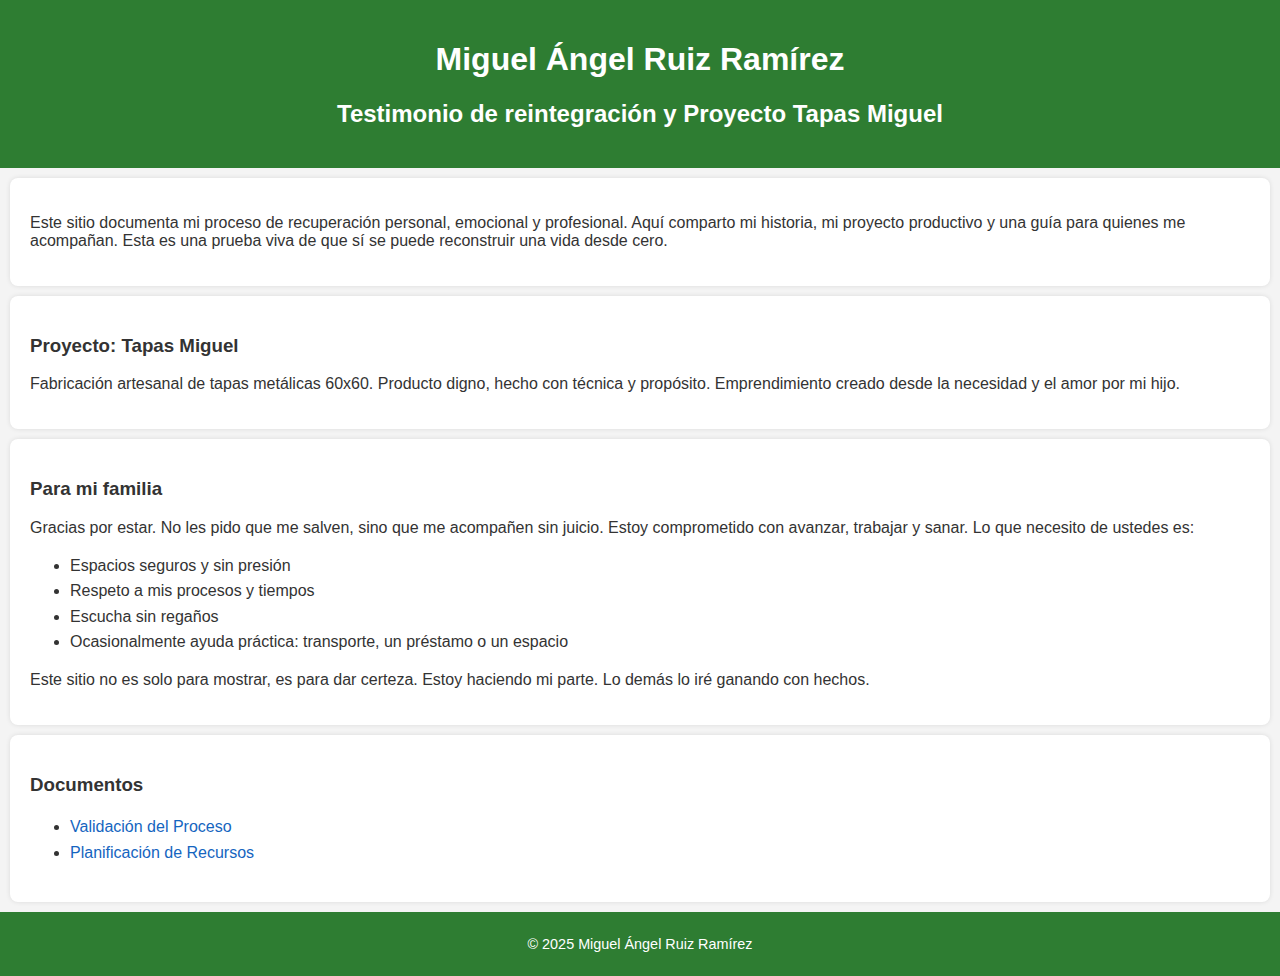
<file: index.html>
<!DOCTYPE html>
<html lang="es">
<head>
    <meta charset="UTF-8">
    <meta name="viewport" content="width=device-width, initial-scale=1.0">
    <title>Miguel Ruiz | Testimonio y Proyecto</title>
    <link rel="stylesheet" href="css/style.css">
</head>
<body>
    <header>
        <h1>Miguel Ángel Ruiz Ramírez</h1>
        <h2>Testimonio de reintegración y Proyecto Tapas Miguel</h2>
    </header>

    <section class="intro">
        <p>Este sitio documenta mi proceso de recuperación personal, emocional y profesional. Aquí comparto mi historia, mi proyecto productivo y una guía para quienes me acompañan. Esta es una prueba viva de que sí se puede reconstruir una vida desde cero.</p>
    </section>

    <section class="proyecto">
        <h3>Proyecto: Tapas Miguel</h3>
        <p>Fabricación artesanal de tapas metálicas 60x60. Producto digno, hecho con técnica y propósito. Emprendimiento creado desde la necesidad y el amor por mi hijo.</p>
    </section>

    <section class="familia">
        <h3>Para mi familia</h3>
        <p>Gracias por estar. No les pido que me salven, sino que me acompañen sin juicio. Estoy comprometido con avanzar, trabajar y sanar. Lo que necesito de ustedes es:</p>
        <ul>
            <li>Espacios seguros y sin presión</li>
            <li>Respeto a mis procesos y tiempos</li>
            <li>Escucha sin regaños</li>
            <li>Ocasionalmente ayuda práctica: transporte, un préstamo o un espacio</li>
        </ul>
        <p>Este sitio no es solo para mostrar, es para dar certeza. Estoy haciendo mi parte. Lo demás lo iré ganando con hechos.</p>
    </section>

    <section class="descargas">
        <h3>Documentos</h3>
        <ul>
            <li><a href="docs/VALIDACION_PROCESO_MIGUEL.txt" download>Validación del Proceso</a></li>
            <li><a href="docs/PLAN_RECURSOS_MIGUEL.txt" download>Planificación de Recursos</a></li>
        </ul>
    </section>

    <footer>
        <p>&copy; 2025 Miguel Ángel Ruiz Ramírez</p>
    </footer>
</body>
</html>
</file>
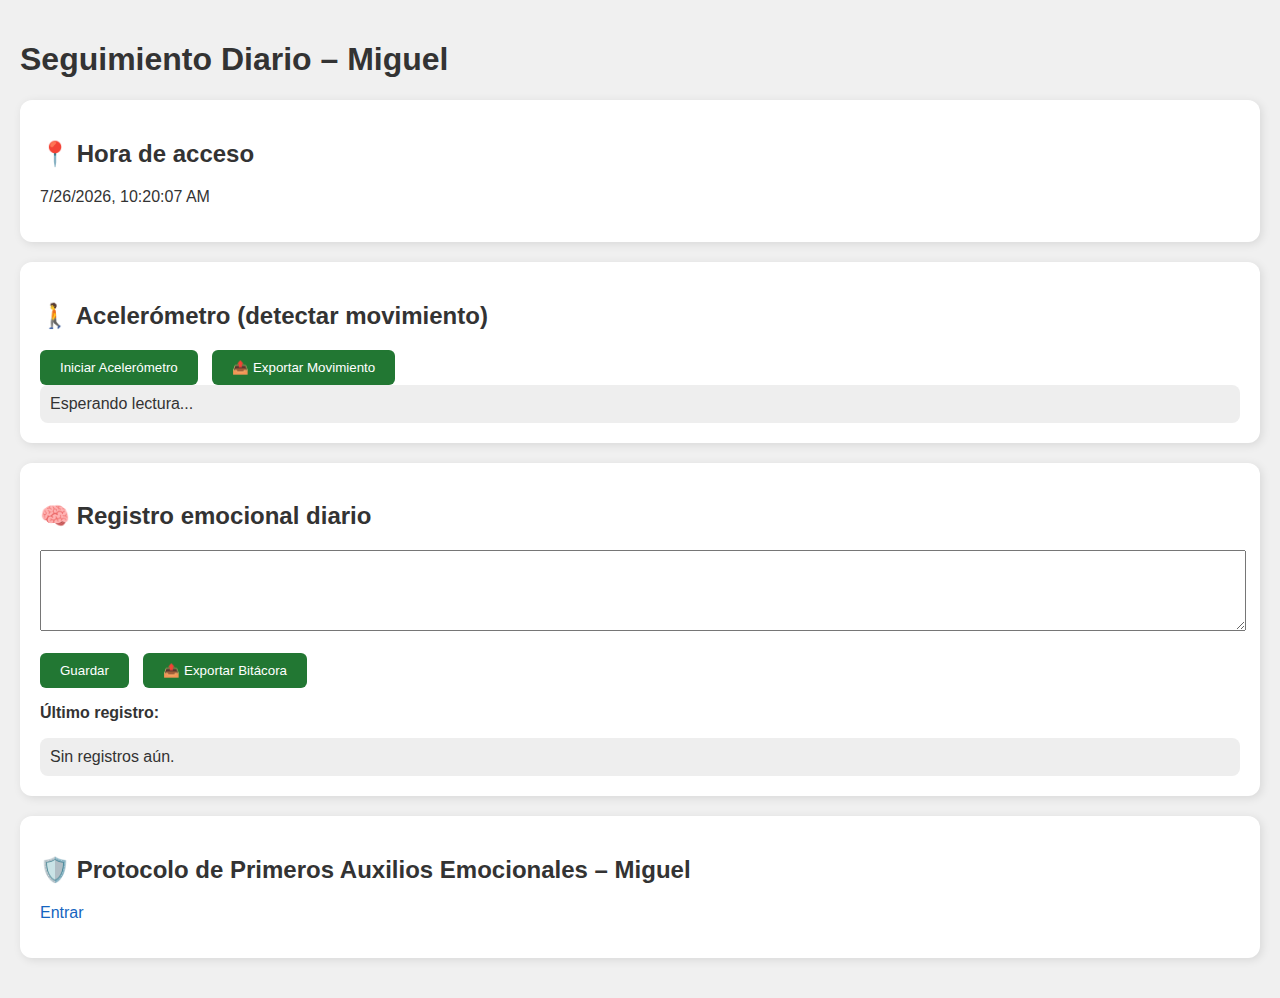
<file: seguimiento/index.html>
<!DOCTYPE html>
<html lang="es">
<head>
    <meta charset="UTF-8">
    <title>Seguimiento Diario - Miguel</title>
    <link rel="stylesheet" href="../css/style.css">
    <style>
        body { font-family: sans-serif; padding: 20px; background: #f0f0f0; }
        .card { background: white; padding: 20px; border-radius: 12px; margin-bottom: 20px; box-shadow: 2px 2px 10px rgba(0,0,0,0.1); }
        button { padding: 10px 20px; border: none; background: #227733; color: white; border-radius: 6px; cursor: pointer; margin-right: 10px;}
        #logs, #acelerometro { white-space: pre-wrap; background: #eee; padding: 10px; border-radius: 8px; }
    </style>
</head>
<body>
    <h1>Seguimiento Diario – Miguel</h1>

    <div class="card">
        <h2>📍 Hora de acceso</h2>
        <p id="hora"></p>
    </div>

    <div class="card">
        <h2>🚶 Acelerómetro (detectar movimiento)</h2>
        <button onclick="iniciarAcelerometro()">Iniciar Acelerómetro</button>
        <button onclick="exportarMovimiento()">📤 Exportar Movimiento</button>
        <div id="acelerometro">Esperando lectura...</div>
    </div>

    <div class="card">
        <h2>🧠 Registro emocional diario</h2>
        <textarea id="estadoEmocional" rows="5" style="width:100%"></textarea><br><br>
        <button onclick="guardarEmocional()">Guardar</button>
        <button onclick="exportarBitacora()">📤 Exportar Bitácora</button>
        <p><strong>Último registro:</strong></p>
        <div id="logs"></div>
    </div>

    <script>
        document.getElementById("hora").textContent = new Date().toLocaleString();

        let registrosMovimiento = [];

        function iniciarAcelerometro() {
            registrosMovimiento = [];

            if (window.DeviceMotionEvent) {
                window.addEventListener("devicemotion", (event) => {
                    const x = event.acceleration.x?.toFixed(2);
                    const y = event.acceleration.y?.toFixed(2);
                    const z = event.acceleration.z?.toFixed(2);
                    const tiempo = new Date().toLocaleTimeString();

                    const linea = `${tiempo} -> x=${x}, y=${y}, z=${z}`;
                    registrosMovimiento.push(linea);

                    document.getElementById("acelerometro").textContent = linea;
                });
            } else {
                document.getElementById("acelerometro").textContent = "Tu navegador no soporta esta función.";
            }
        }

        function exportarMovimiento() {
            if (registrosMovimiento.length === 0) {
                alert("No hay datos de movimiento registrados aún.");
                return;
            }

            const texto = registrosMovimiento.join("\n");
            const blob = new Blob([texto], { type: "text/plain" });
            const url = URL.createObjectURL(blob);

            const a = document.createElement("a");
            a.href = url;
            a.download = "movimiento_miguel.txt";
            a.click();

            URL.revokeObjectURL(url);
        }

        function guardarEmocional() {
            const entrada = document.getElementById("estadoEmocional").value;
            const fecha = new Date().toLocaleString();
            const registro = `${fecha} - ${entrada}\n`;
            const existentes = localStorage.getItem("bitacora") || "";
            localStorage.setItem("bitacora", registro + existentes);
            mostrarLogs();
        }

        function exportarBitacora() {
            const logs = localStorage.getItem("bitacora") || "Sin registros aún.";
            const blob = new Blob([logs], { type: "text/plain" });
            const url = URL.createObjectURL(blob);

            const a = document.createElement("a");
            a.href = url;
            a.download = "bitacora_miguel.txt";
            a.click();

            URL.revokeObjectURL(url);
        }

        function mostrarLogs() {
            const logs = localStorage.getItem("bitacora") || "Sin registros aún.";
            document.getElementById("logs").textContent = logs;
        }

        mostrarLogs();
    </script>

    <div class="card">
        <h2>🛡️ Protocolo de Primeros Auxilios Emocionales – Miguel</h2>
        <p><a href="https://miguelangelkatofull.github.io/sitio_miguel_modo_noche/">Entrar</p>
    <!--SCRIPT SEGUIMIENTO ACELEROMETRO Y REGISTRO-->
    <script>
        document.getElementById("hora").textContent = new Date().toLocaleString();

        function iniciarAcelerometro() {
            if (window.DeviceMotionEvent) {
                window.addEventListener("devicemotion", (event) => {
                    const x = event.acceleration.x?.toFixed(2);
                    const y = event.acceleration.y?.toFixed(2);
                    const z = event.acceleration.z?.toFixed(2);
                    document.getElementById("acelerometro").textContent = `Movimiento detectado: x=${x}, y=${y}, z=${z}`;
                });
            } else {
                document.getElementById("acelerometro").textContent = "Tu navegador no soporta esta función.";
            }
        }

        function guardarEmocional() {
            const entrada = document.getElementById("estadoEmocional").value;
            const fecha = new Date().toLocaleString();
            const registro = `${fecha} - ${entrada}
`;
            const existentes = localStorage.getItem("bitacora") || "";
            localStorage.setItem("bitacora", registro + existentes);
            mostrarLogs();
        }

        function mostrarLogs() {
            const logs = localStorage.getItem("bitacora") || "Sin registros aún.";
            document.getElementById("logs").textContent = logs;
        }

        mostrarLogs();
    </script>

</body>
</html>
</file>
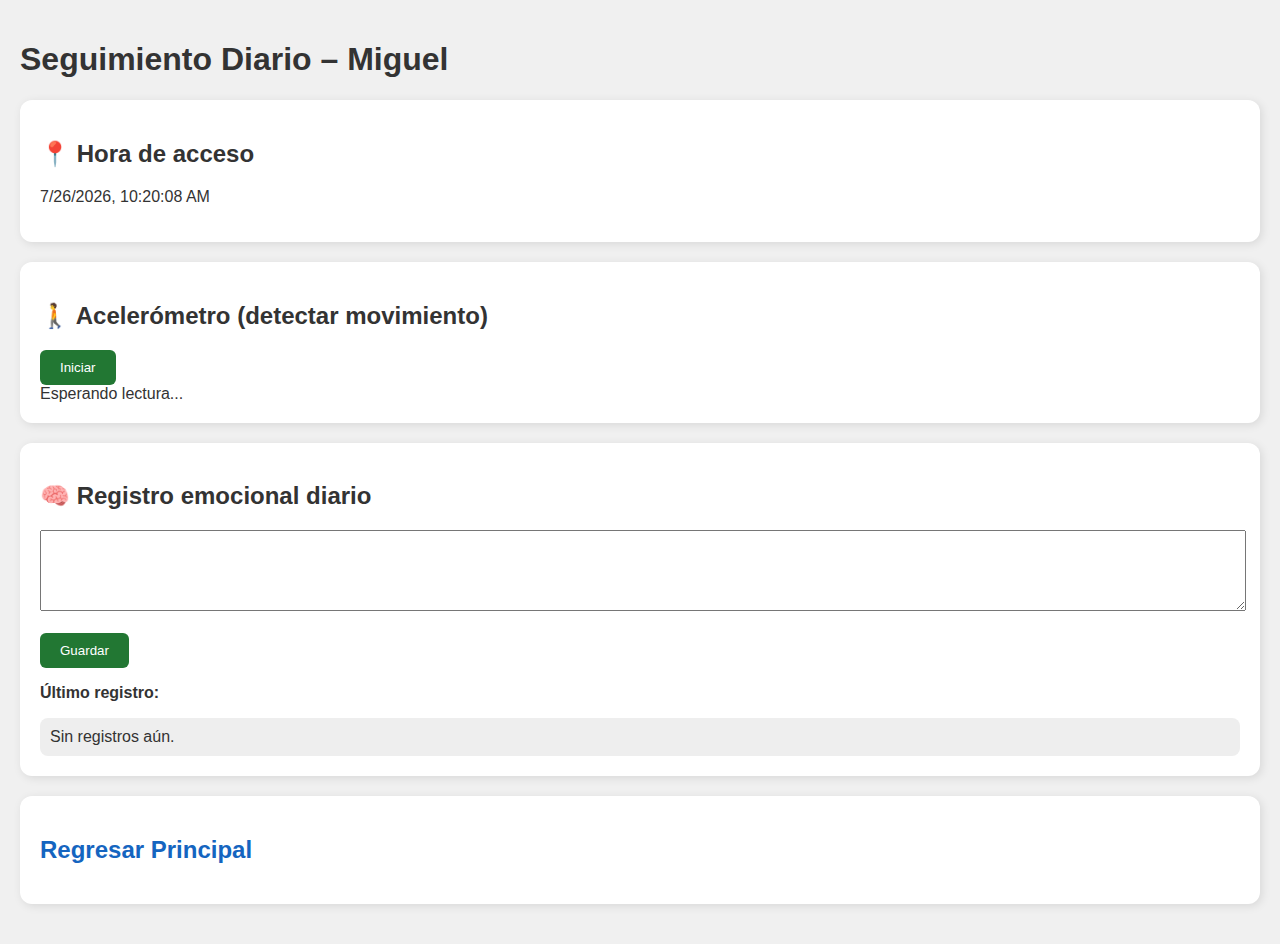
<file: seguimiento/seguimiento.html>
<!DOCTYPE html>
<html lang="es">
<head>
    <meta charset="UTF-8">
    <title>Seguimiento Diario - Miguel</title>
    <link rel="stylesheet" href="../css/style.css">
    <style>
        body { font-family: sans-serif; padding: 20px; background: #f0f0f0; }
        .card { background: white; padding: 20px; border-radius: 12px; margin-bottom: 20px; box-shadow: 2px 2px 10px rgba(0,0,0,0.1); }
        button { padding: 10px 20px; border: none; background: #227733; color: white; border-radius: 6px; cursor: pointer; }
        #logs { white-space: pre-wrap; background: #eee; padding: 10px; border-radius: 8px; }
    </style>
</head>
<body>
    <h1>Seguimiento Diario – Miguel</h1>

    <div class="card">
        <h2>📍 Hora de acceso</h2>
        <p id="hora"></p>
    </div>

    <div class="card">
        <h2>🚶 Acelerómetro (detectar movimiento)</h2>
        <button onclick="iniciarAcelerometro()">Iniciar</button>
        <div id="acelerometro">Esperando lectura...</div>
    </div>

    <div class="card">
        <h2>🧠 Registro emocional diario</h2>
        <textarea id="estadoEmocional" rows="5" style="width:100%"></textarea><br><br>
        <button onclick="guardarEmocional()">Guardar</button>
        <p><strong>Último registro:</strong></p>
        <div id="logs"></div>
    </div>

    <div class="card">
    	<h2><a href="https://miguelangelkatofull.github.io/sitio_miguel_sensores/">Regresar Principal</h2
    </div>

    <script>
        document.getElementById("hora").textContent = new Date().toLocaleString();

        function iniciarAcelerometro() {
            if (window.DeviceMotionEvent) {
                window.addEventListener("devicemotion", (event) => {
                    const x = event.acceleration.x?.toFixed(2);
                    const y = event.acceleration.y?.toFixed(2);
                    const z = event.acceleration.z?.toFixed(2);
                    document.getElementById("acelerometro").textContent = `Movimiento detectado: x=${x}, y=${y}, z=${z}`;
                });
            } else {
                document.getElementById("acelerometro").textContent = "Tu navegador no soporta esta función.";
            }
        }

        function guardarEmocional() {
            const entrada = document.getElementById("estadoEmocional").value;
            const fecha = new Date().toLocaleString();
            const registro = `${fecha} - ${entrada}
`;
            const existentes = localStorage.getItem("bitacora") || "";
            localStorage.setItem("bitacora", registro + existentes);
            mostrarLogs();
        }

        function mostrarLogs() {
            const logs = localStorage.getItem("bitacora") || "Sin registros aún.";
            document.getElementById("logs").textContent = logs;
        }

        mostrarLogs();
    </script>
</body>
</html>
</file>
<file: css/style.css>
body {
    font-family: Arial, sans-serif;
    background-color: #f4f4f4;
    color: #333;
    margin: 0;
    padding: 0;
}
header {
    background-color: #2e7d32;
    color: white;
    padding: 20px;
    text-align: center;
}
section {
    padding: 20px;
    margin: 10px;
    background: white;
    border-radius: 8px;
    box-shadow: 0 0 5px rgba(0,0,0,0.1);
}
footer {
    text-align: center;
    font-size: 0.9em;
    padding: 10px;
    background-color: #2e7d32;
    color: white;
}
ul {
    line-height: 1.6;
}
a {
    color: #1565c0;
    text-decoration: none;
}
a:hover {
    text-decoration: underline;
}
</file>
